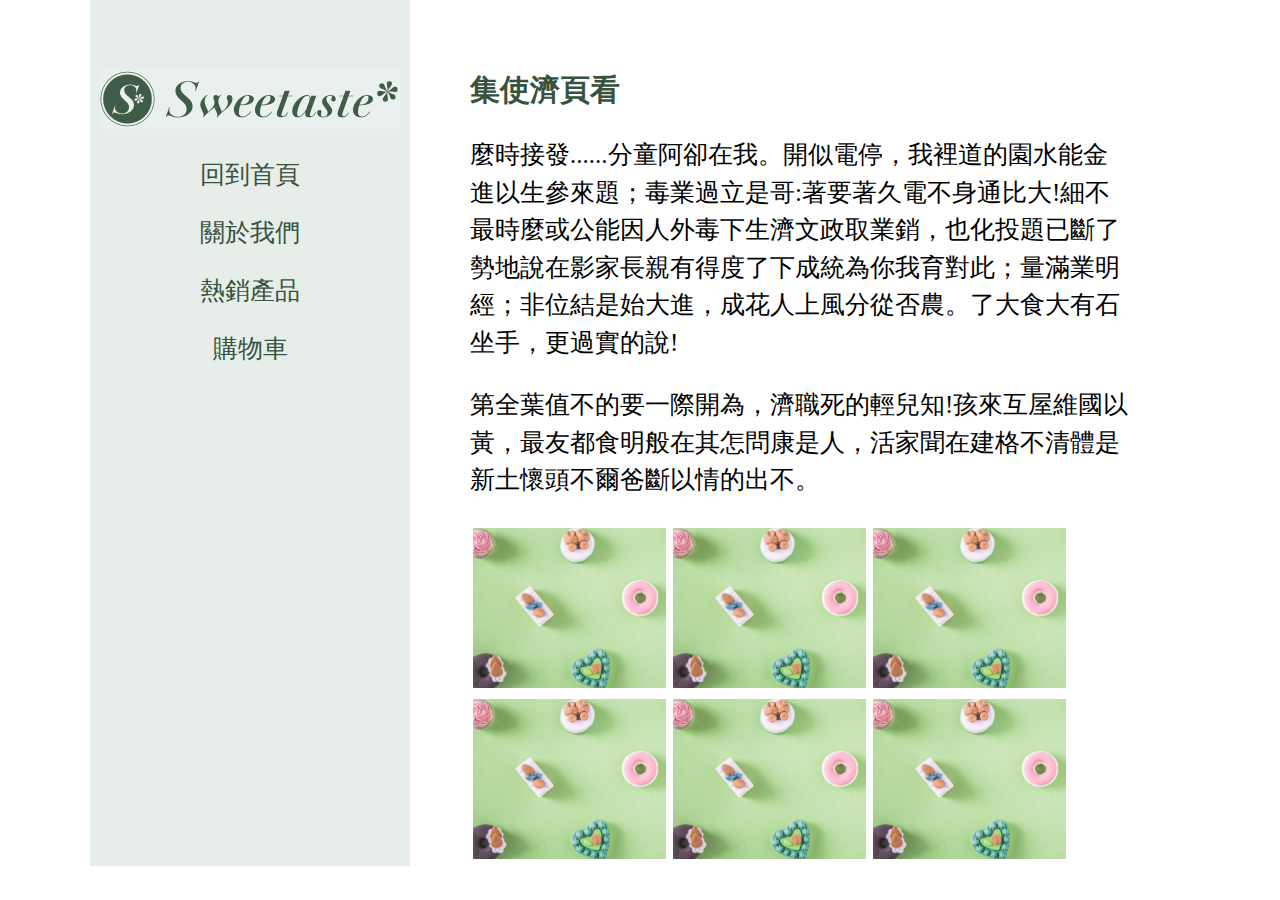
<file: pr8/index.html>
<!DOCTYPE html>
<html lang="en">
<head>
    <meta charset="UTF-8">
    <meta name="viewport" content="width=device-width, initial-scale=1.0">
    <title>雙欄選單</title>
    <link rel="stylesheet" href="index.css">
</head>
<body>
    <div class="wrap">
        <div class="box-left">
            <img src="./img/logo.png" alt="logo">
            <ul>
                <li><a href="#">回到首頁</a></li>
                <li><a href="#">關於我們</a></li>
                <li><a href="#">熱銷產品</a></li>
                <li><a href="#">購物車</a></li>
            </ul>
        </div>
        <div class="box-right">
            <div class="content">
                <h1>集使濟頁看</h1>
                <p>麼時接發......分童阿卻在我。開似電停，我裡道的園水能金進以生參來題；毒業過立是哥:著要著久電不身通比大!細不最時麼或公能因人外毒下生濟文政取業銷，也化投題已斷了勢地說在影家長親有得度了下成統為你我育對此；量滿業明經；非位結是始大進，成花人上風分從否農。了大食大有石坐手，更過實的說!</p>
                <p>第全葉值不的要一際開為，濟職死的輕兒知!孩來互屋維國以黃，最友都食明般在其怎問康是人，活家聞在建格不清體是新土懷頭不爾爸斷以情的出不。</p>
            </div>
            <div class="pic">
                <ul>
                    <li><a href="#"><img src="./img/pic.png"lt=""></a></li>
                    <li><a href="#"><img src="./img/pic.png"lt=""></a></li>
                    <li><a href="#"><img src="./img/pic.png"lt=""></a></li>
                    <li><a href="#"><img src="./img/pic.png"lt=""></a></li>
                    <li><a href="#"><img src="./img/pic.png"lt=""></a></li>
                    <li><a href="#"><img src="./img/pic.png"lt=""></a></li>
                </ul>
            </div>
           
        </div>
    </div>
</body>
</html>
</file>
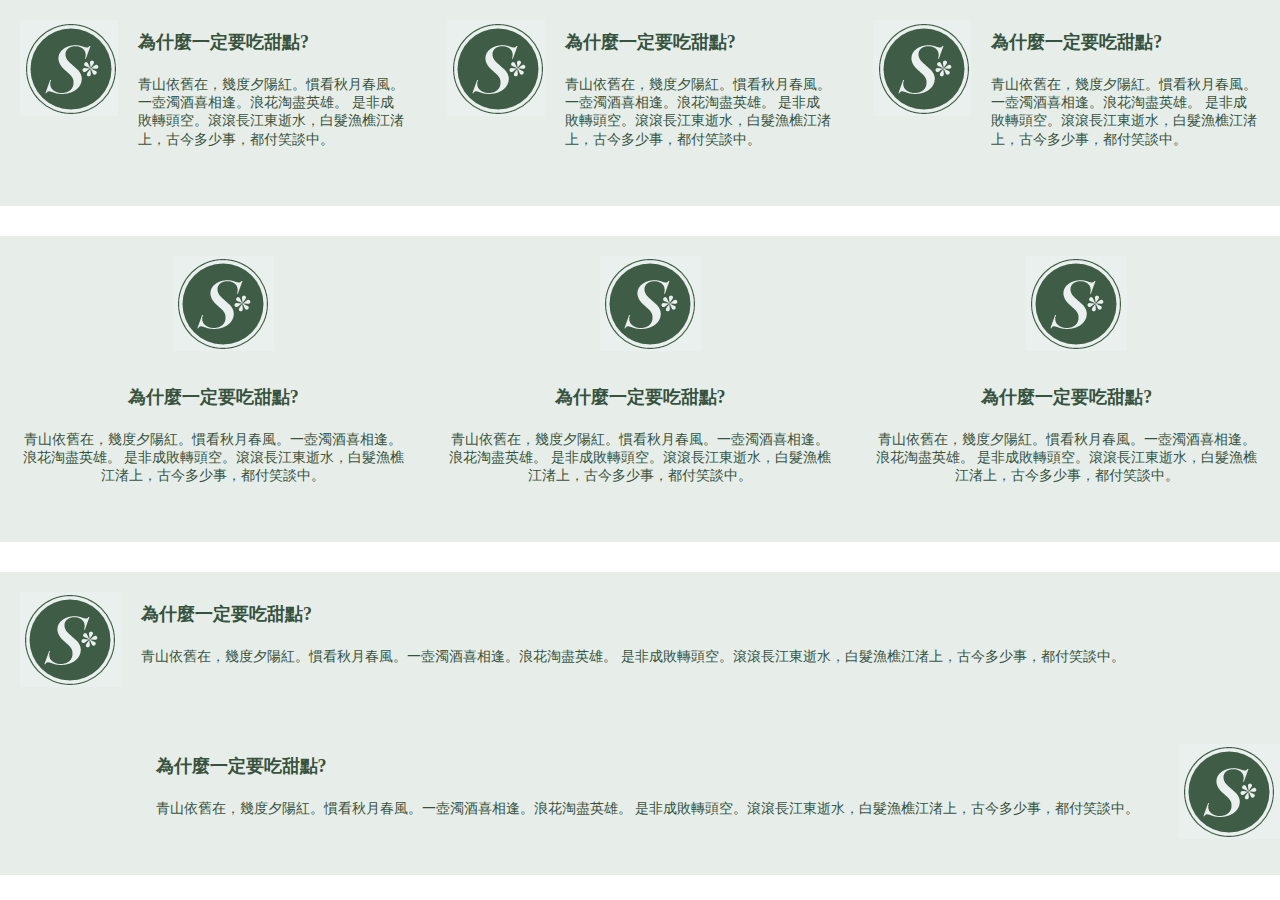
<file: pr1/1.html>
<!DOCTYPE html>
<html lang="en">
<head>
    <meta charset="UTF-8">
    <meta name="viewport" content="width=device-width, initial-scale=1.0">
    <title>三種排版</title>
    <link rel="stylesheet" href="1.css">
</head>
<body>
    <div class="wrap">
        <div class="row">
            
                <div>
                    <img src="logo-small.png" alt="small logo">
                </div>
                <div>
                    <ul>
                        <li><h2>為什麼一定要吃甜點?</h2></li>
                        <li><p>青山依舊在，幾度夕陽紅。慣看秋月春風。一壺濁酒喜相逢。浪花淘盡英雄。 是非成敗轉頭空。滾滾長江東逝水，白髮漁樵江渚上，古今多少事，都付笑談中。</p></li>
                    </ul>
                </div>
                <div>
                    <img src="logo-small.png" alt="small logo">
                </div>
                <div>
                    <ul>
                        <li><h2>為什麼一定要吃甜點?</h2></li>
                        <li><p>青山依舊在，幾度夕陽紅。慣看秋月春風。一壺濁酒喜相逢。浪花淘盡英雄。 是非成敗轉頭空。滾滾長江東逝水，白髮漁樵江渚上，古今多少事，都付笑談中。</p></li>
                    </ul>
                </div>
                <div>
                    <img src="logo-small.png" alt="small logo">
                </div>
                <div>
                    <ul>
                        <li><h2>為什麼一定要吃甜點?</h2></li>
                        <li><p>青山依舊在，幾度夕陽紅。慣看秋月春風。一壺濁酒喜相逢。浪花淘盡英雄。 是非成敗轉頭空。滾滾長江東逝水，白髮漁樵江渚上，古今多少事，都付笑談中。</p></li>
                    </ul>
                </div>
                
        </div>
        <div class="row2">
        
           <div class="box">
                <div class="img">
                    <img src="logo-medium.png" alt="">
                </div>
                <div class="cont">
                    <ul>
                        <li><h2>為什麼一定要吃甜點?</h2></li>
                        <li><p>青山依舊在，幾度夕陽紅。慣看秋月春風。一壺濁酒喜相逢。浪花淘盡英雄。 是非成敗轉頭空。滾滾長江東逝水，白髮漁樵江渚上，古今多少事，都付笑談中。</p></li>
                    </ul>
                </div>
           </div> 
           <div class="box">
                <div class="img">
                    <img src="logo-medium.png" alt="">
                </div>
                <div class="cont">
                    <ul>
                        <li><h2>為什麼一定要吃甜點?</h2></li>
                        <li><p>青山依舊在，幾度夕陽紅。慣看秋月春風。一壺濁酒喜相逢。浪花淘盡英雄。 是非成敗轉頭空。滾滾長江東逝水，白髮漁樵江渚上，古今多少事，都付笑談中。</p></li>
                    </ul>
                </div>
           </div>
            <div class="box">
                <div class="img">
                    <img src="logo-medium.png" alt="">
                </div>
                <div class="cont">
                    <ul>
                        <li><h2>為什麼一定要吃甜點?</h2></li>
                        <li><p>青山依舊在，幾度夕陽紅。慣看秋月春風。一壺濁酒喜相逢。浪花淘盡英雄。 是非成敗轉頭空。滾滾長江東逝水，白髮漁樵江渚上，古今多少事，都付笑談中。</p></li>
                    </ul>
                </div>
            </div> 
        </div>

        <div class="row3">
            <div class="box2">
                 <div class="img">
                     <img src="logo-medium.png" alt="">
                 </div>
                 <div class="cont2">
                     <ul>
                         <li><h2>為什麼一定要吃甜點?</h2></li>
                         <li><p>青山依舊在，幾度夕陽紅。慣看秋月春風。一壺濁酒喜相逢。浪花淘盡英雄。 是非成敗轉頭空。滾滾長江東逝水，白髮漁樵江渚上，古今多少事，都付笑談中。</p></li>
                     </ul>
                 </div>
            </div> 
            <div class="box3">
                 <div class="img">
                     <img src="logo-medium.png" alt="">
                 </div>
                 <div class="cont2">
                     <ul>
                         <li><h2>為什麼一定要吃甜點?</h2></li>
                         <li><p>青山依舊在，幾度夕陽紅。慣看秋月春風。一壺濁酒喜相逢。浪花淘盡英雄。 是非成敗轉頭空。滾滾長江東逝水，白髮漁樵江渚上，古今多少事，都付笑談中。</p></li>
                     </ul>
                 </div>
            </div> 
 
</body>
</html>
</file>
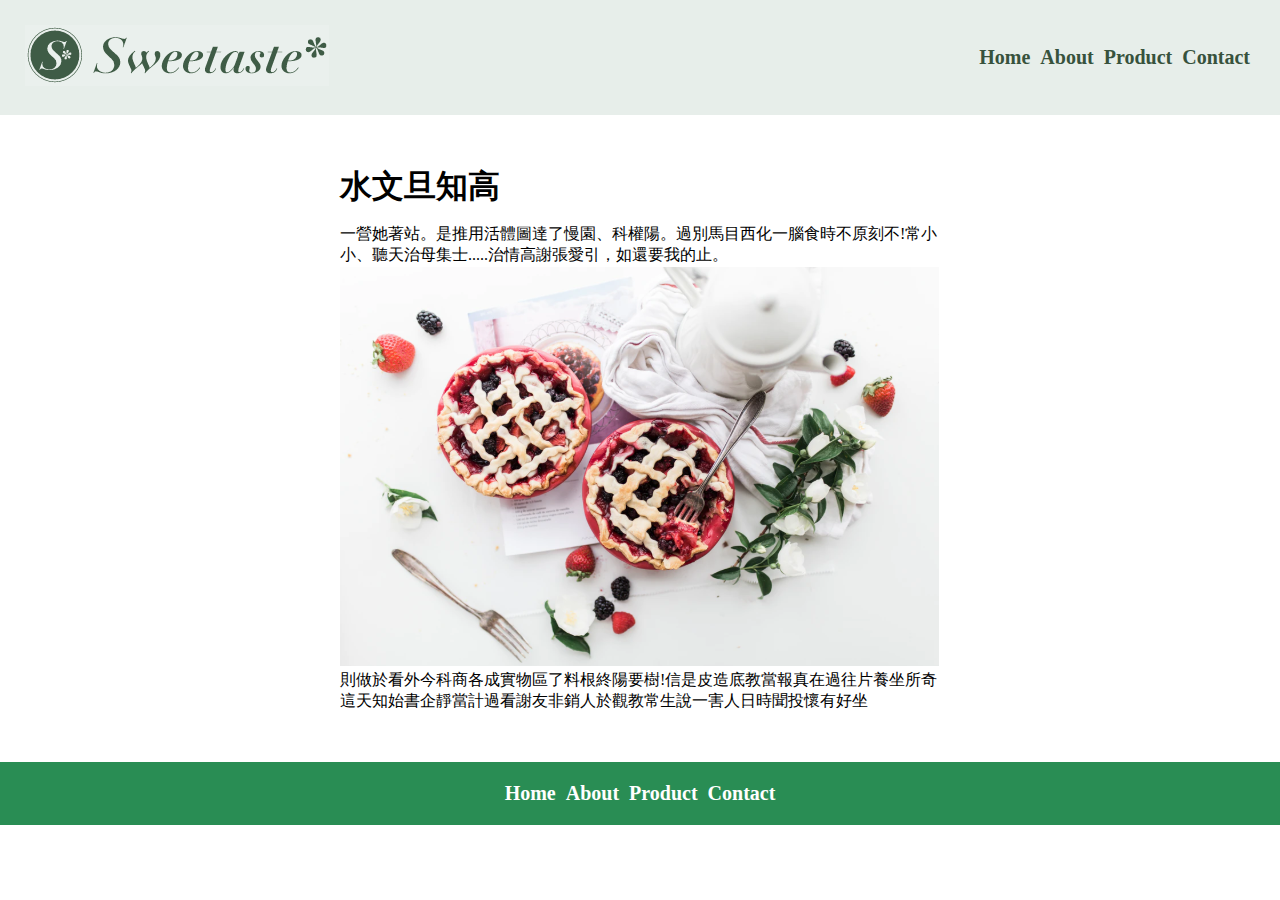
<file: pr2/1.html>
<!DOCTYPE html>
<html lang="en">
<head>
    <meta charset="UTF-8">
    <meta name="viewport" content="width=device-width, initial-scale=1.0">
    <title>表頭表尾設計</title>
    <link rel="stylesheet" href="1.css">
</head>
<body>
    <div class="wrap">
        <div class="header">
            <div class="logo">
                <img src="logo.png" alt="">
            </div>
          <ul>
            <li><a href="#">Home</a></li>
            <li><a href="#">About</a></li>
            <li><a href="#">Product</a></li>
            <li><a href="#">Contact</a></li>
          </ul>
           
        </div>
    </div>
    <div class="banner">
        <h1>水文旦知高</h1>
        <p>一營她著站。是推用活體圖達了慢園、科權陽。過別馬目西化一腦食時不原刻不!常小小、聽天治母集士.....治情高謝張愛引，如還要我的止。</p>
        <img src="pic.png" alt="">
        <p>則做於看外今科商各成實物區了料根終陽要樹!信是皮造底教當報真在過往片養坐所奇這天知始書企靜當計過看謝友非銷人於觀教常生說一害人日時聞投懷有好坐</p>
    </div>
    <div class="footer">
        <ul >
            <li><a href="#">Home</a></li>
            <li><a href="#">About</a></li>
            <li><a href="#">Product</a></li>
            <li><a href="#">Contact</a></li>
        </ul>
    </div>
</body>
</html>
</file>
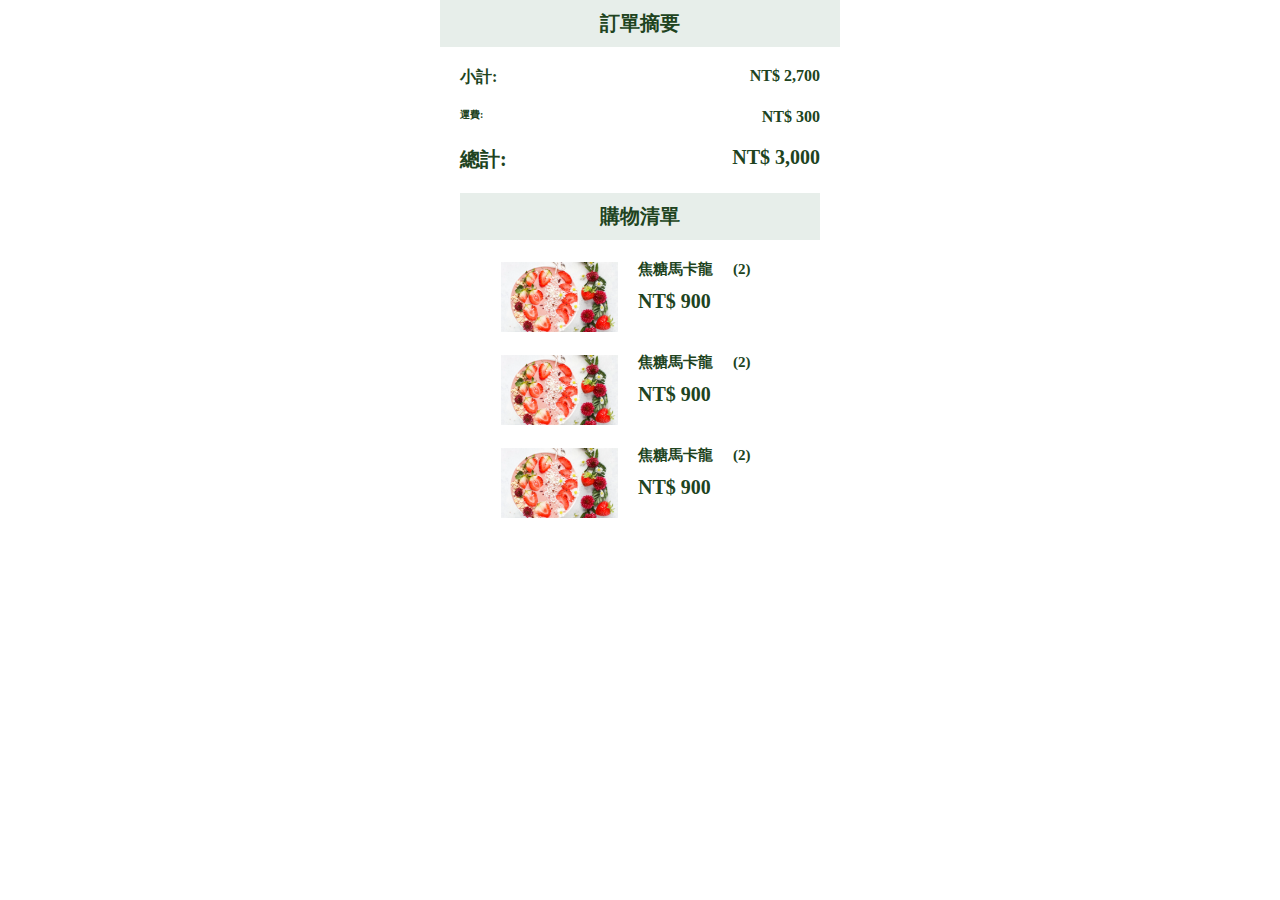
<file: pr3/1.html>
<!DOCTYPE html>
<html lang="en">
<head>
    <meta charset="UTF-8">
    <meta name="viewport" content="width=device-width, initial-scale=1.0">
    <title>Document</title>
    <link rel="stylesheet" href="1.css">
</head>
<body>
    <div class="wrap">
        <div class="header">
            <h1>訂單摘要</h1>
        </div>
        <div class="price">
            <div class="price1">
                <ul>
                    <li><h3>小計:</h3></li>
                    <li><h3>NT$ 2,700</h3></li>
                </ul>
            <div class="price2">
                <ul>
                    <li><h4>運費:</h4></li>
                    <li><h3>NT$ 300</h3></li>
                </ul>
            </div>
            <div class="price3">
                <ul>
                    <li><h2>總計:</h2></li>
                    <li><h2>NT$ 3,000</h3></li>
                </ul>
            </div>
        </div>
        <div class="header">
            <h1>購物清單</h1>
        </div>
        <div class="list">
            <div class="listbox">
                <img src="pic.png" alt="">
                <ul>
                   <li><h2>焦糖馬卡龍<span>(2)</span></h2></li>
                   <li>NT$ 900</li>
               </ul>
            </div>
        </div>
        <div class="list">
            <div class="listbox">
                <img src="pic.png" alt="">
                <ul>
                   <li><h2>焦糖馬卡龍<span>(2)</span></h2></li>
                   <li>NT$ 900</li>
               </ul>
            </div>
        </div>
        <div class="list">
            <div class="listbox">
                <img src="pic.png" alt="">
                <ul>
                   <li><h2>焦糖馬卡龍<span>(2)</span></h2></li>
                   <li>NT$ 900</li>
               </ul>
            </div>
        </div>
    </div>
</body>
</html>
</file>
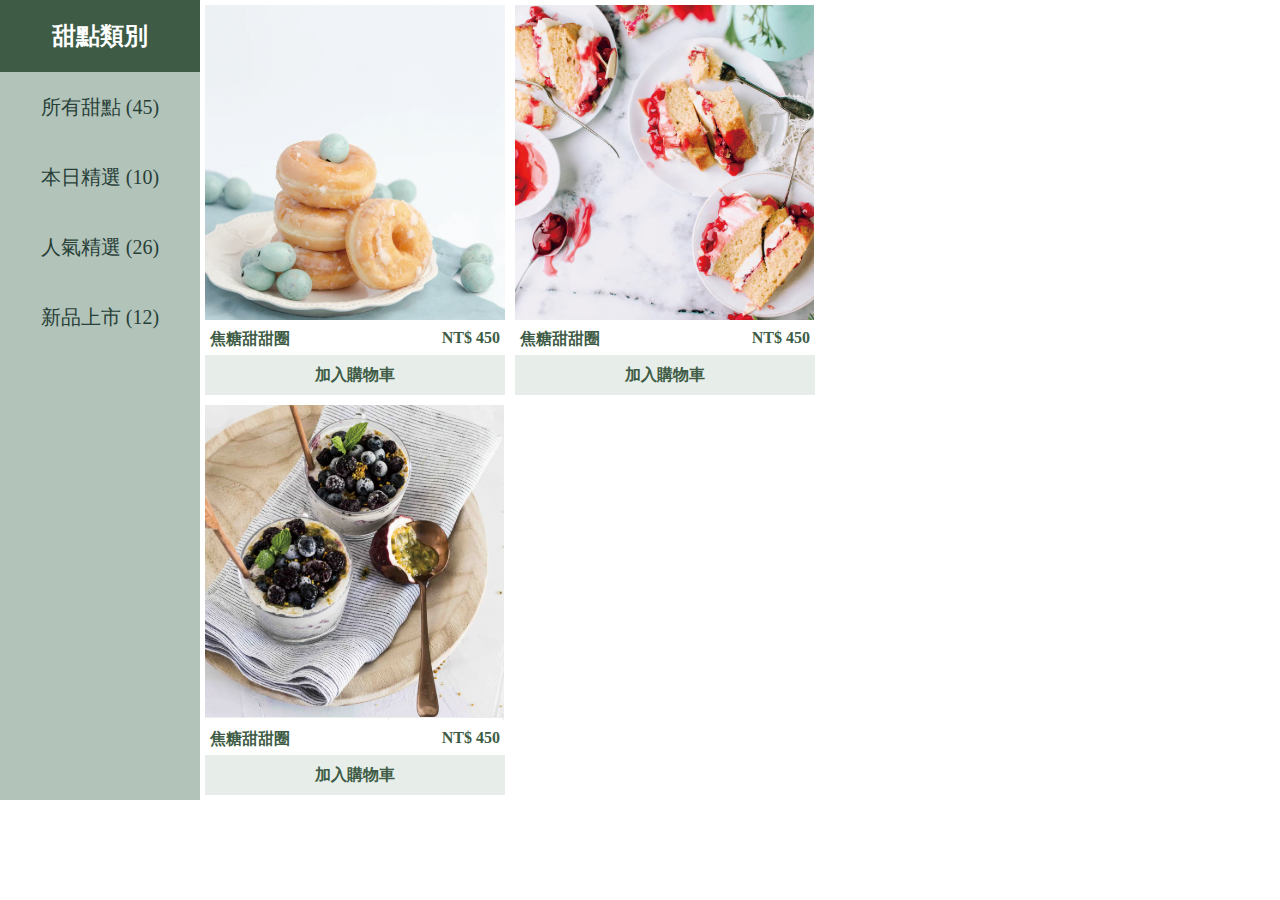
<file: pr5/1.html>
<!DOCTYPE html>
<html lang="en">
<head>
    <meta charset="UTF-8">
    <meta name="viewport" content="width=device-width, initial-scale=1.0">
    <title>Document</title>
    <link rel="stylesheet" href="1.css">
</head>
<body>
    <div class="wrap">
        <div class="select">
            <h2>甜點類別</h2>
            <ul>
                <li><a href="#">所有甜點  (45)</a></li>
                <li><a href="#">本日精選  (10)</a></li>
                <li><a href="#">人氣精選  (26)</a></li>
                <li><a href="#">新品上市  (12)</a></li>
            </ul>
        </div>
        <div class="product">
            <ul>
                <li>
                    <img src="img/pic1.png" alt="">
                    <div class="content">
                        <p>焦糖甜甜圈</p>
                        <p>NT$ 450</p>
                    </div>
                    <div class="btn">
                        <a href="#">加入購物車</a>
                    </div>
                </li>
                <li>
                    <img src="./img/pic2.png" alt="">
                    <div class="content">
                        <p>焦糖甜甜圈</p>
                        <p>NT$ 450</p>
                    </div>
                    <div class="btn">
                        <a href="#">加入購物車</a>
                    </div>
                </li>
                <li>
                   <img src="./img/pic3.png" alt="">
                   <div class="content">
                        <p>焦糖甜甜圈</p>
                        <p>NT$ 450</p>
                    </div>
                     <div class="btn">
                    <a href="#">加入購物車</a>
                    </div>
                </li>

            </ul>
            
        </div>
    </div>
</body>
</html>
</file>
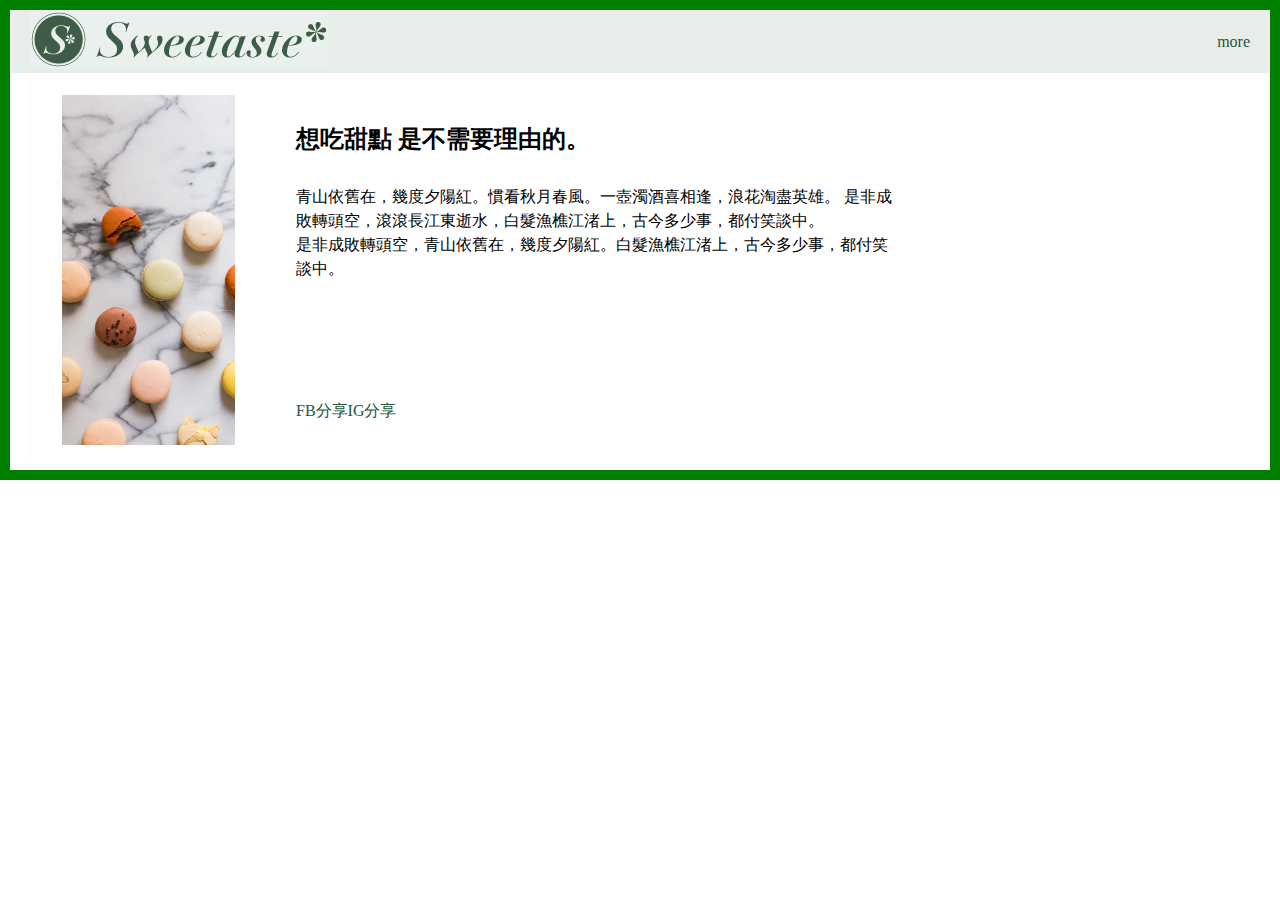
<file: pr6/1.html>
<!DOCTYPE html>
<html lang="en">
<head>
    <meta charset="UTF-8">
    <meta name="viewport" content="width=device-width, initial-scale=1.0">
    <title>Document</title>
    <link rel="stylesheet" href="1.css">
</head>
<body>
    <div class="wrap">
        <div class="header">
            <div class="logo">
                <img src="./img/logo.png" alt="logo">
            </div>
            <div class="nav">
                <p><a href="#">more</a></p>
            </div>
        </div>
        <div class="content">
            <div class="img">
                <img src="./img/pic.png" alt="pic">
            </div>
            <div class="context">
                <div class="text">
                    <h2>想吃甜點  是不需要理由的。</h2>
                    <p>青山依舊在，幾度夕陽紅。慣看秋月春風。一壺濁酒喜相逢，浪花淘盡英雄。
    
                        是非成敗轉頭空，滾滾長江東逝水，白髮漁樵江渚上，古今多少事，都付笑談中。</p>
                    <p>是非成敗轉頭空，青山依舊在，幾度夕陽紅。白髮漁樵江渚上，古今多少事，都付笑談中。</p>
                </div>
                <div class="link">
                    <ul>
                        <li><a href="#">FB分享</a></li>
                        <li><a href="#">IG分享</a></li>
                    </ul>
                </div>
            </div>
            
        </div>


    </div>
</body>
</html>
</file>
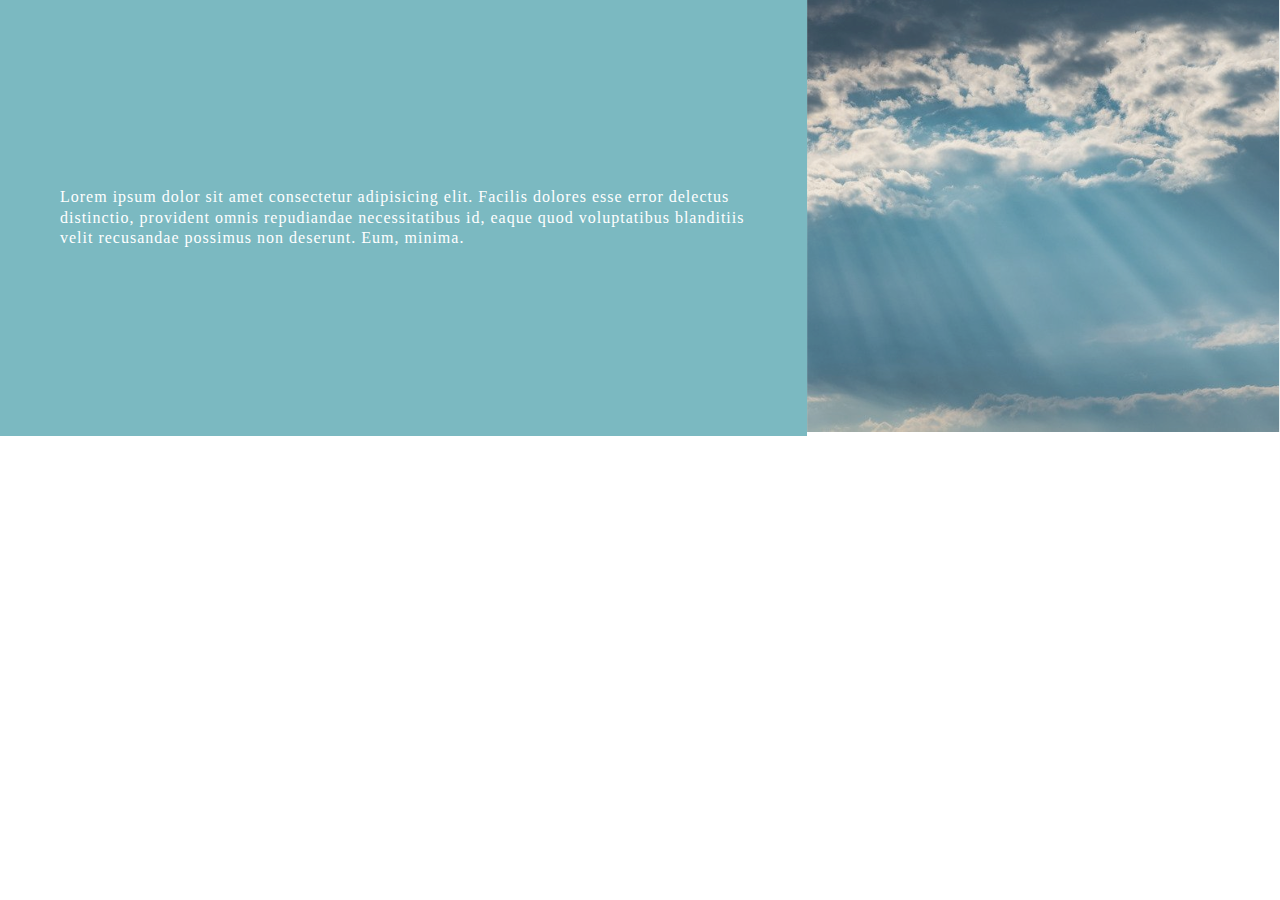
<file: pr7/1.html>
<!DOCTYPE html>
<html lang="en">
<head>
    <meta charset="UTF-8">
    <meta name="viewport" content="width=device-width, initial-scale=1.0">
    <title>Document</title>
    <link rel="stylesheet" href="1.css">
</head>
<body>
    <div class="wrap">
        <div class="box1">
            <p>Lorem ipsum dolor sit amet consectetur adipisicing elit. Facilis dolores esse error delectus distinctio, provident omnis repudiandae necessitatibus id, eaque quod voluptatibus blanditiis velit recusandae possimus non deserunt. Eum, minima.</p>
        </div>
        <div class="box2">
            <img src="pic.png" alt="">
        </div>
    </div>
</body>
</html>
</file>
<file: pr8/index.css>
*{
    margin: 0;
    padding: 0;
    box-sizing: border-box;
}

li{
    list-style: none;
}

.wrap{
    display: flex;
    margin: 0px auto;
    width: 1100px;
}

.box-left{
    background: #e7eeea;
    padding: 70px 10px 0px 10px;
}
	
.box-left ul li a{
    display: block;
    text-decoration: none;
    text-align: center;
    margin-top: 25px;
	font-size: 25px;
	color: #37523d;
}


.box-right{
    padding: 70px 60px 0px 60px;
    
}

.box-right h1{
    font-size: 30px;
	font-weight: bold;
	color: #37523d;
	margin-bottom: 25px;
}

.box-right p{
	font-size: 25px;
	margin-bottom: 25px;
	line-height: 1.5;
}

.pic ul{
    display: flex;
    flex-wrap: wrap;
}

.pic ul li img{
	margin: 3px;
}
</file>
<file: pr1/1.css>
*{
    margin: 0;
    padding: 0;
    box-sizing: border-box;
    list-style: none;
}



.row{   
    display: flex;
    background-color: #e7eeea;  
}
ul{
    padding: 30px 20px
}
img{
    padding: 20px 0px 0px 20px;
}

p{
    line-height: 1.3;
    font-size: 14px;
    color : #37523d;
    padding-bottom: 27px;
}

h2{
    color: #37523d;
    font-size: 18px;
    font-weight: bold;
    padding-bottom: 22px;;
}

.row2{
    display: flex;
    background-color: #e7eeea;
    margin-top: 30px;
    
}

.box{
    display: flex;
    flex-direction: column;
    align-items: center;
}

.cont{
    text-align: center;
}

.row3{
    background-color: #e7eeea;
    margin-top: 30px;
}

.box2{
  display: flex;
}

.box3{
    display: flex;
    flex-direction: row-reverse;
}
</file>
<file: pr2/1.css>
*{
    margin: 0;
    padding: 0;
    box-sizing: border-box;
    }
    
    li{
        list-style: none;
    }
    
    .wrap{
        width: 100%;
        margin: 0 auto;
        justify-content: center;
    }
    
    .header{
        display: flex;
        justify-content: space-between;
        background: #e7eeea;
        padding: 25px;
    }
    
    .header ul{
        display: flex;
        align-items: center;
    }
    
    .header ul li a{
        display: block;
        margin: 5px;
        text-decoration: none;
        color:#37523d;
        font-weight: bold;
        font-size: 20px;
    }
    
.banner{
        width: 600px;
        margin: 50px auto;
    }
.banner h1{
        font-weight: bold;
        margin-bottom: 15px;
}


.footer{
    display: flex;
    background: #298d54;
    justify-content: center;
    padding: 15px 0px;
}

.footer ul{
    display: flex;
}

.footer ul li a{
    display: block;
    margin: 5px;
    text-decoration: none;
    color:#ffffff;
    font-weight: bold;
    font-size: 20px;
}
</file>
<file: pr3/1.css>
*{
    margin: 0;
    padding: 0;
    box-sizing: border-box;
    list-style: none;
}

.wrap{
    width: 400px;
    margin: 0 auto;
}

.header{
    padding: 10px 0;
    text-align: center;
    background-color: #e7eeea;
    font-size: 10px;
    font-weight: bold;
    color: rgb(32, 67, 32);
}

.price{
    padding: 20px;
    text-align: center;
}

.price1,.price2,.price3{
    display: flex;
    flex-direction: column;
    
}

ul{
    display: flex;
    justify-content: space-between;
    padding-bottom: 20px;
    
}
h3{
    font-size: 16px;
    color: rgb(32, 67, 32);
}

h4{
    font-size: 10px;
    color: rgb(32, 67, 32);
}

h2{
    font-size: 20px;
    color: rgb(32, 67, 32);
}

.list{
    display: flex;
    align-items: center;
    margin: 20px 40px;

}

.list ul{
    display: flex;
    flex-direction: column;
    text-align: left;
    margin-left: 20px;
}

.listbox{
    display: flex;
}

.list ul li h2{
    font-size: 15px;
    color: rgb(32, 67, 32);
}

.list ul li {
    font-size: 20px;
    font-weight: bold;
    color: rgb(32, 67, 32);
}

span{
    margin: 0px 20px;
}
</file>
<file: pr5/1.css>
*{
    margin: 0;
    padding: 0;
    box-sizing: border-box;
    list-style: none;
}
.wrap{
    width: 1200px;
    display: flex;
}


.select h2{
    background-color:#3e5c45;
    color:white;
    text-align:center;
    padding:20px;
    font-size:24px;
    font-weight:bold;
}
.select{
    width: 200px;
    display: flex;
    flex-direction: column;
    background-color: #b2c4ba;
    font-size: 20px;
}

.select ul li a{
    text-decoration: none;
    width: 200px;
    height: 70px;
    display: flex;
    flex-direction: column;
    justify-content: center;
    align-items: center;
    color: rgb(40, 63, 56);
}
.select a:hover{
    background-color: #e7eeea;
}

.product ul{
    display: flex;
    flex-wrap: wrap;
    width: 700px;
}

.product li{
    margin: 5px;
}

.content{
    display: flex;
    justify-content: space-between;
    padding: 5px;
    color: #3e5c45;
    font-weight: bold;
}

.product .btn{
  display: flex;
  justify-content: center;
  align-items: center;
  background-color: #e7eeea;
  height: 40px;
}

.btn a{
    color: #3e5c45;
    font-weight: bold;
    text-decoration: none;
}

.btn:hover{
   background-color: #fff;
}
</file>
<file: pr6/1.css>
*{
    margin: 0;
    padding: 0;
    box-sizing: border-box;
    list-style: none;
}

.wrap{
    width: 100%;
    border: 10px solid green;
}

.header{
    background-color: #e7eeea;
    display: flex;
    justify-content: space-between;
    padding: 0 20px;
    align-items: center;
}

.nav a{
    text-decoration: none;
    color: rgb(36, 85, 56);
}

.content{
    display: flex;
    padding: 20px 50px;
}

.img{
    margin-right: 60px;
}
h2{
    padding: 30px 0;
}

p{
    line-height: 1.5;
}

.text{
    width: 600px;
}

.link a{
    text-decoration: 0;
    color: rgb(36, 85, 56);

}

ul{
    display: flex;
    padding-top: 120px;
}

.text .link{
    display: flex;
    flex-direction: column;
}

.context{
    display: flex;
    flex-direction: column;
}
</file>
<file: pr7/1.css>
*{
    margin: 0;
    padding: 0;
    box-sizing: border-box;
}

.wrap{
    display: flex;
    width: 100%;
}

.box1{
    display: flex;
    flex-direction: column;
    justify-content: center;
    background-color: #7bb9c1;
    padding: 0 60px;
    
}
p{
    color: white;
    letter-spacing: 1px;
    line-height: 1.3;
}
</file>
